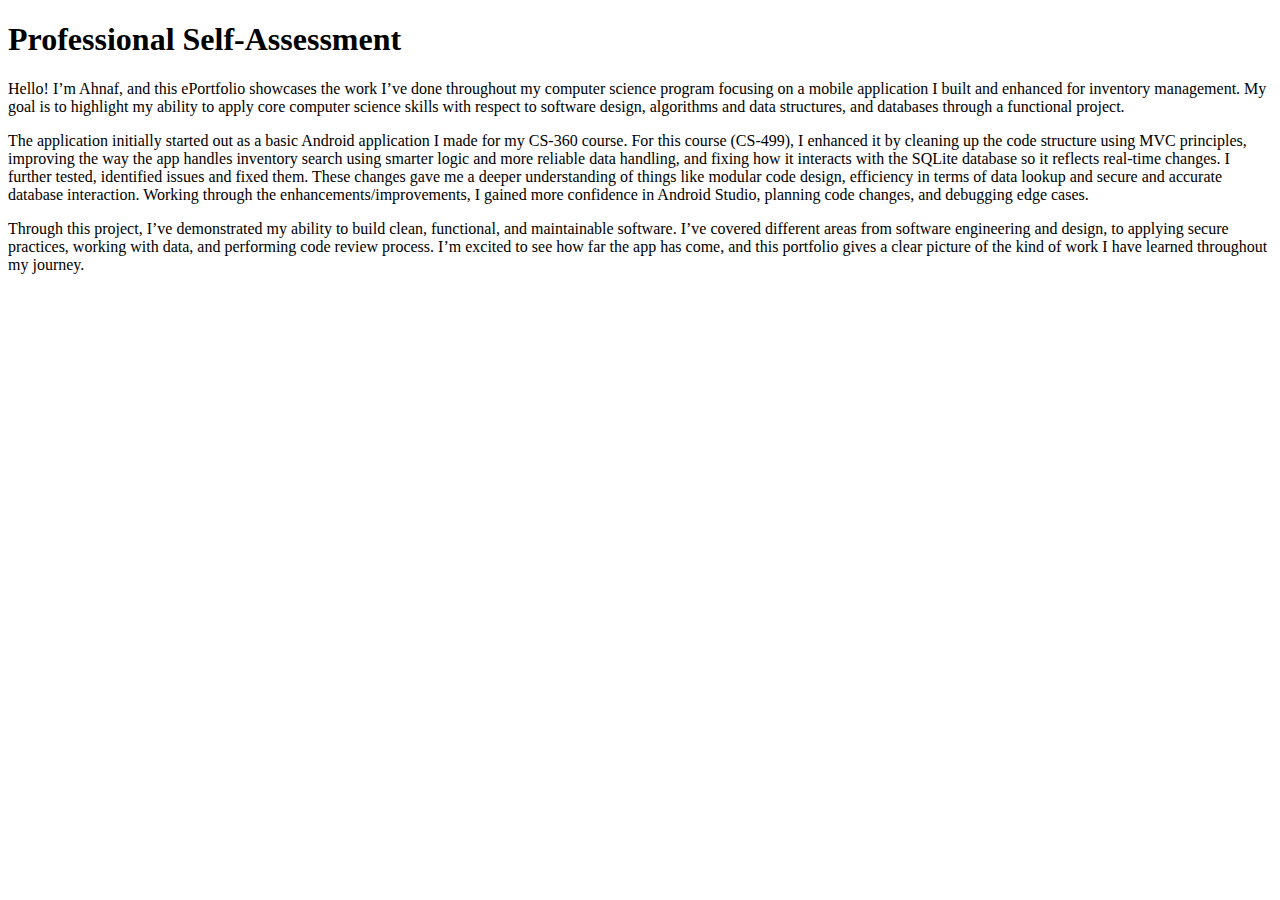
<file: index.html>
<!DOCTYPE html>
<html>
<head>
  <title>CS-499 ePortfolio</title>
</head>
<body>
  <h1>Professional Self-Assessment</h1>

  <p>Hello! I’m Ahnaf, and this ePortfolio showcases the work I’ve done throughout my computer science program focusing on a mobile application I built and enhanced for inventory management. My goal is to highlight my ability to apply core computer science skills with respect to software design, algorithms and data structures, and databases through a functional project.</p>

  <p>The application initially started out as a basic Android application I made for my CS-360 course. For this course (CS-499), I enhanced it by cleaning up the code structure using MVC principles, improving the way the app handles inventory search using smarter logic and more reliable data handling, and fixing how it interacts with the SQLite database so it reflects real-time changes. I further tested, identified issues and fixed them. These changes gave me a deeper understanding of things like modular code design, efficiency in terms of data lookup and secure and accurate database interaction. Working through the enhancements/improvements, I gained more confidence in Android Studio, planning code changes, and debugging edge cases.</p>

  <p>Through this project, I’ve demonstrated my ability to build clean, functional, and maintainable software. I’ve covered different areas from software engineering and design, to applying secure practices, working with data, and performing code review process. I’m excited to see how far the app has come, and this portfolio gives a clear picture of the kind of work I have learned throughout my journey.</p>
</body>
</html>
</file>
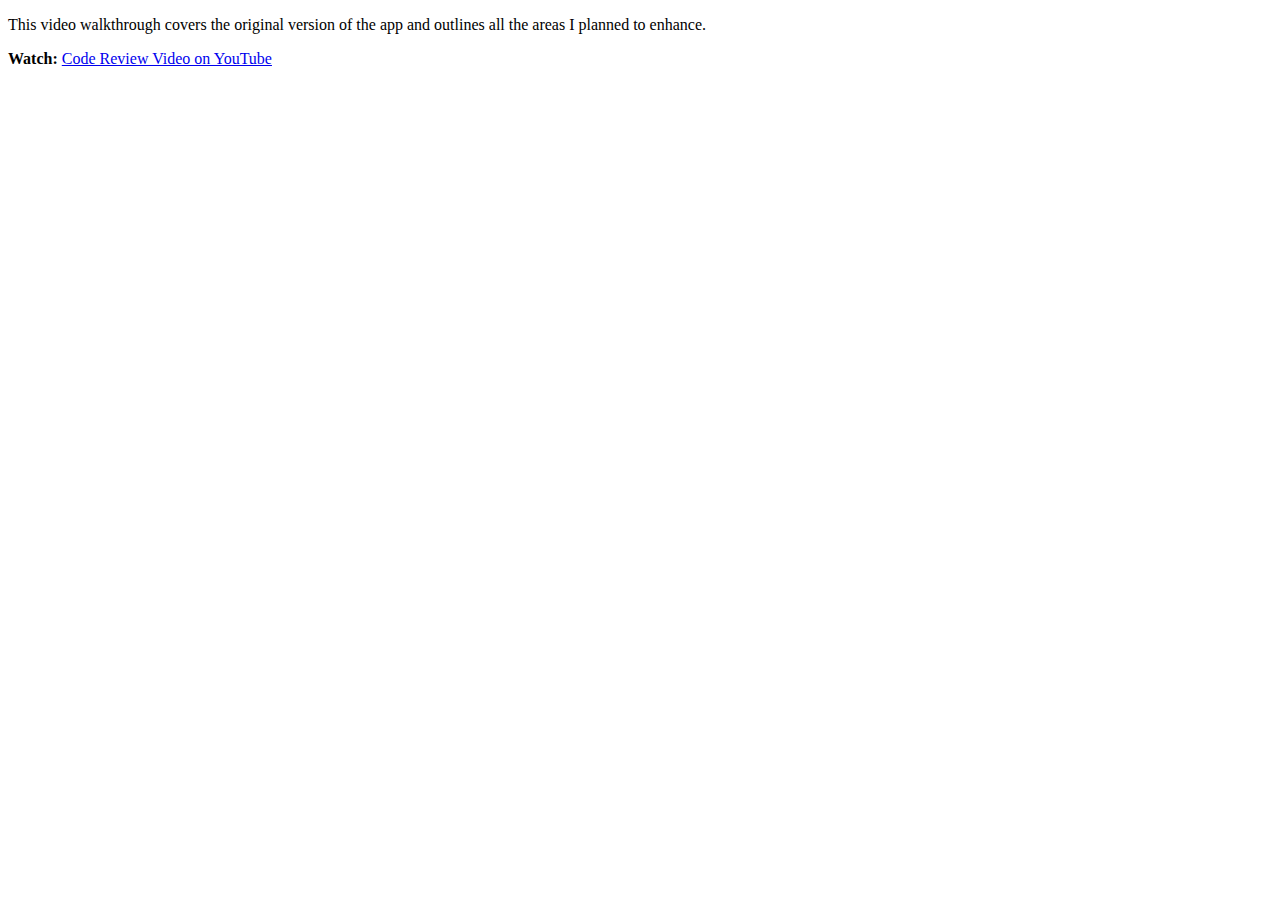
<file: code-review.html>
<!DOCTYPE html>
<html>
<head>
  <title>Code Review</title>
</head>
<body>
  
  <p>This video walkthrough covers the original version of the app and outlines all the areas I planned to enhance.</p>
  <p><strong>Watch:</strong> <a href="https://youtu.be/XnDgcF1lC6c">Code Review Video on YouTube</a></p>

</body>
</html>
</file>
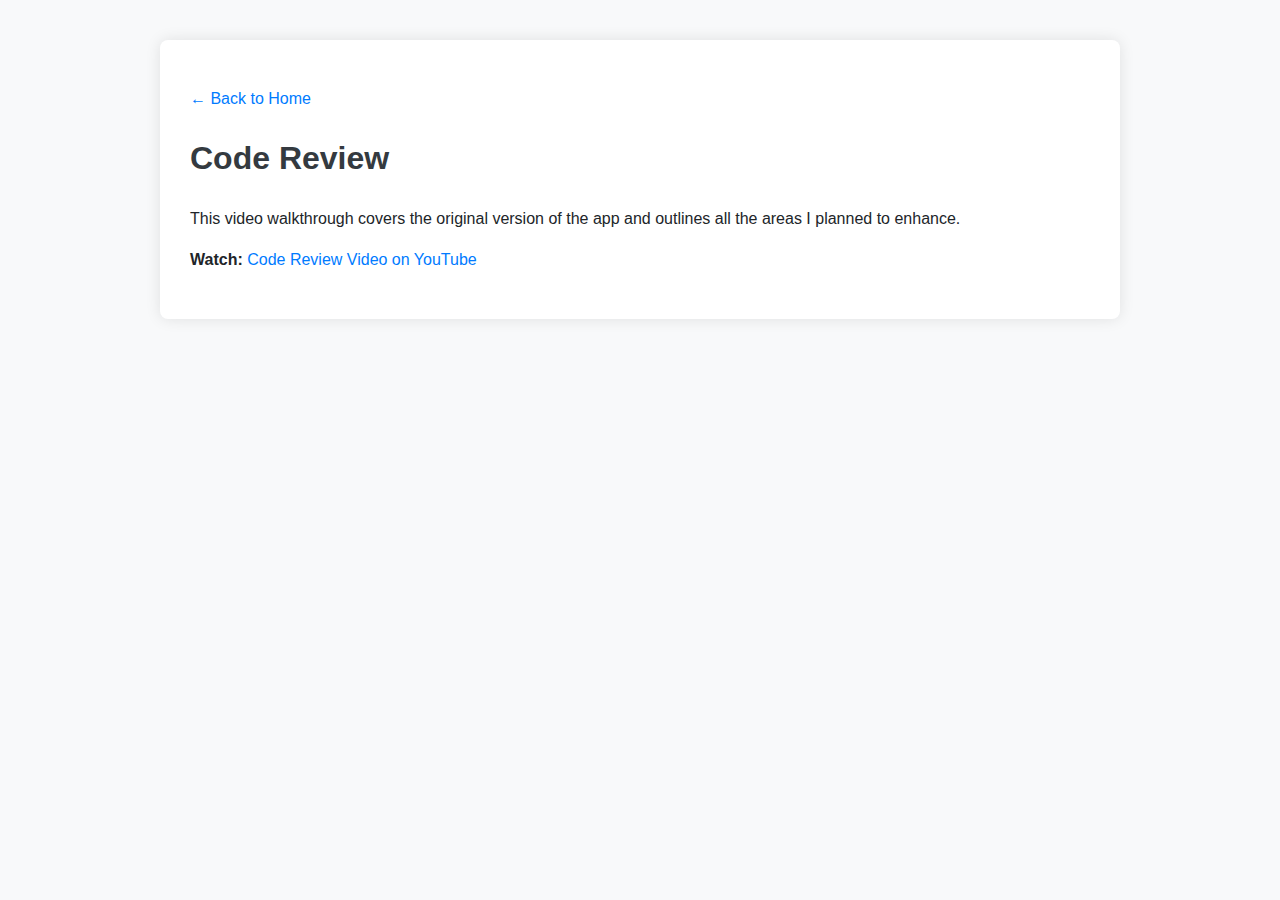
<file: codereview.html>
<!DOCTYPE html>
<html>
<head>
  <title>Code Review</title>
  <link rel="stylesheet" href="style.css">
</head>
<body>
  <div class="container">
  <p><a href="index.html">← Back to Home</a></p>

  <h1>Code Review</h1>
  <p>This video walkthrough covers the original version of the app and outlines all the areas I planned to enhance.</p>
  <p><strong>Watch:</strong> <a href="https://youtu.be/XnDgcF1lC6c">Code Review Video on YouTube</a></p>
  </div>
</body>
</html>
</file>
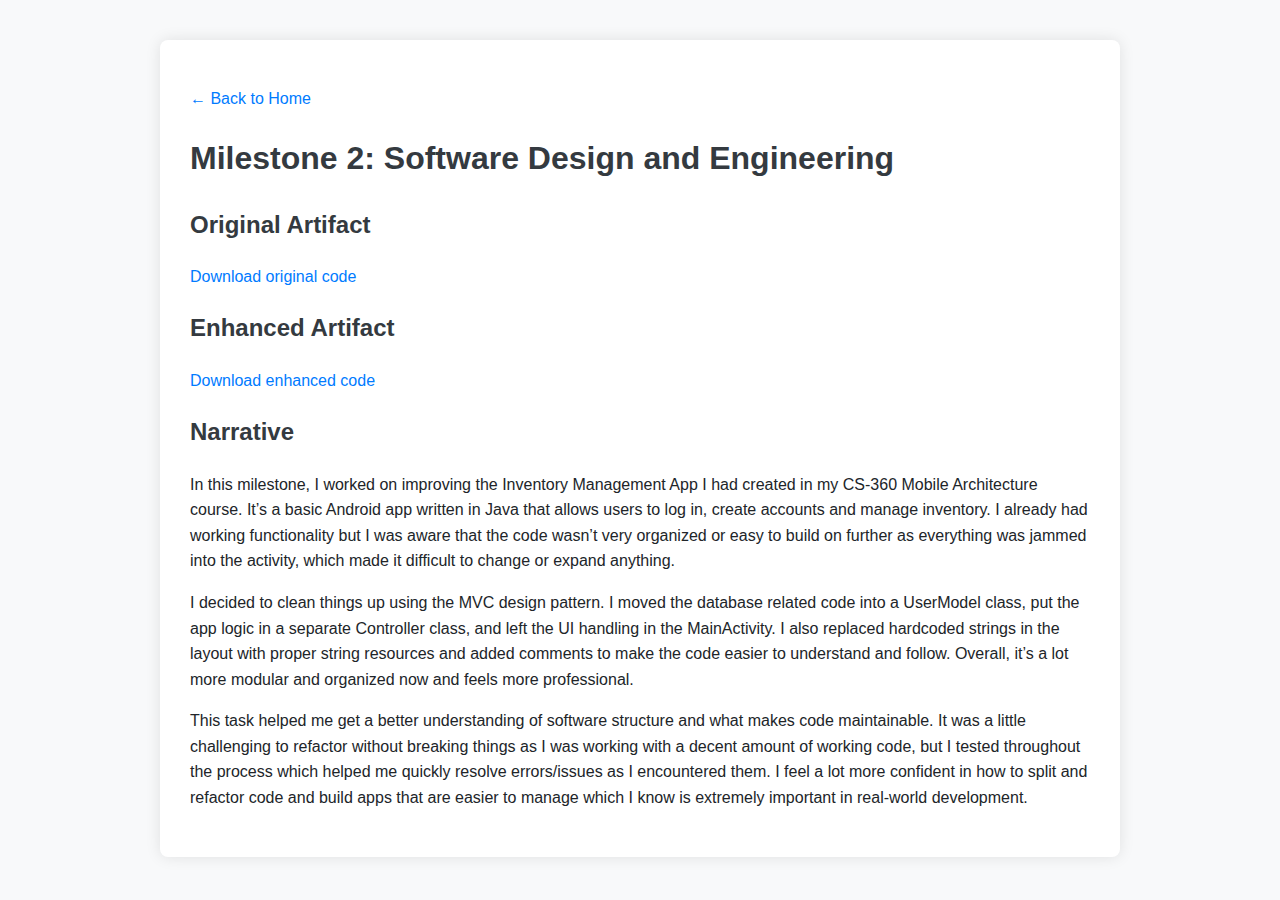
<file: milestone2.html>
<!DOCTYPE html>
<html>
<head>
  <title>Software Design and Engineering</title>
  <link rel="stylesheet" href="style.css">
</head>
<body>
  <div class="container">
  <p><a href="index.html">← Back to Home</a></p>
  <h1>Milestone 2: Software Design and Engineering</h1>

  <h2>Original Artifact</h2>
  <p><a href="https://github.com/ahnafzaman/CS499-eportfolio/raw/main/original-code.zip">Download original code</a></p>

  <h2>Enhanced Artifact</h2>
  <p><a href="https://github.com/ahnafzaman/CS499-eportfolio/raw/main/milestone2-code.zip">Download enhanced code</a></p>

  <h2>Narrative</h2>
  <p>In this milestone, I worked on improving the Inventory Management App I had created in my CS-360 Mobile Architecture course. It’s a basic Android app written in Java that allows users to log in, create accounts and manage inventory. I already had working functionality but I was aware that the code wasn’t very organized or easy to build on further as everything was jammed into the activity, which made it difficult to change or expand anything.</p>
  <p>I decided to clean things up using the MVC design pattern. I moved the database related code into a UserModel class, put the app logic in a separate Controller class, and left the UI handling in the MainActivity. I also replaced hardcoded strings in the layout with proper string resources and added comments to make the code easier to understand and follow. Overall, it’s a lot more modular and organized now and feels more professional.</p>
  <p>This task helped me get a better understanding of software structure and what makes code maintainable. It was a little challenging to refactor without breaking things as I was working with a decent amount of working code, but I tested throughout the process which helped me quickly resolve errors/issues as I encountered them. I feel a lot more confident in how to split and refactor code and build apps that are easier to manage which I know is extremely important in real-world development. </p>
  </div>
</body>
</html>
</file>
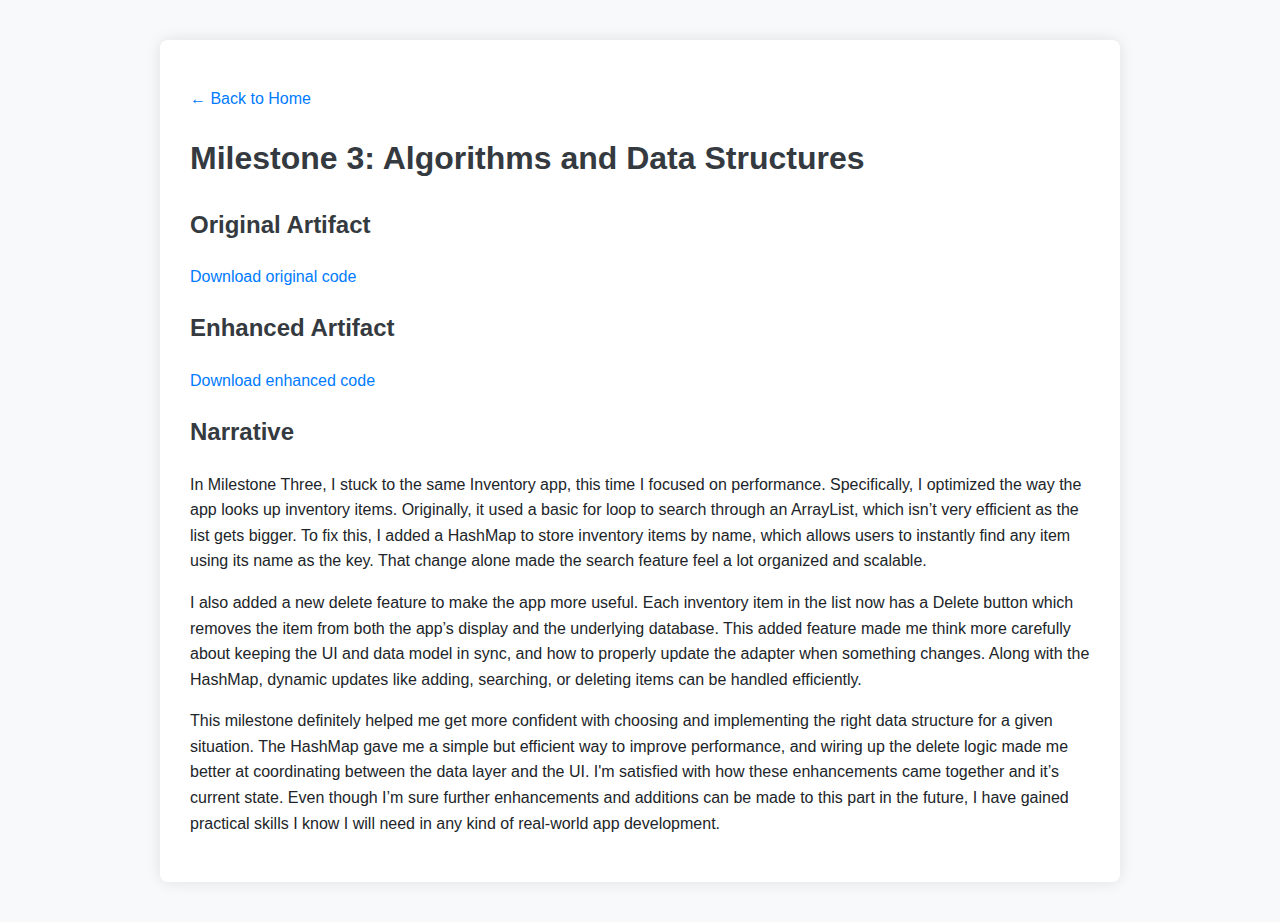
<file: milestone3.html>
<!DOCTYPE html>
<html>
<head>
  <title>Algorithms and Data Structures</title>
  <link rel="stylesheet" href="style.css">
</head>
<body>
  <div class="container">
  <p><a href="index.html">← Back to Home</a></p>
  <h1>Milestone 3: Algorithms and Data Structures</h1>

  <h2>Original Artifact</h2>
  <p><a href="https://github.com/ahnafzaman/CS499-eportfolio/raw/main/original-code.zip">Download original code</a></p>

  <h2>Enhanced Artifact</h2>
  <p><a href="https://github.com/ahnafzaman/CS499-eportfolio/raw/main/milestone3-code.zip">Download enhanced code</a></p>

  <h2>Narrative</h2>
  <p>In Milestone Three, I stuck to the same Inventory app, this time I focused on performance. Specifically, I optimized the way the app looks up inventory items. Originally, it used a basic for loop to search through an ArrayList, which isn’t very efficient as the list gets bigger. To fix this, I added a HashMap to store inventory items by name, which allows users to instantly find any item using its name as the key. That change alone made the search feature feel a lot organized and scalable.</p>
  <p>I also added a new delete feature to make the app more useful. Each inventory item in the list now has a Delete button which removes the item from both the app’s display and the underlying database. This added feature made me think more carefully about keeping the UI and data model in sync, and how to properly update the adapter when something changes. Along with the HashMap, dynamic updates like adding, searching, or deleting items can be handled efficiently.</p>
  <p>This milestone definitely helped me get more confident with choosing and implementing the right data structure for a given situation. The HashMap gave me a simple but efficient way to improve performance, and wiring up the delete logic made me better at coordinating between the data layer and the UI. I'm satisfied with how these enhancements came together and it’s current state. Even though I’m sure further enhancements and additions can be made to this part in the future, I have gained practical skills I know I will need in any kind of real-world app development.</p>
  </div>
</body>
</html>
</file>
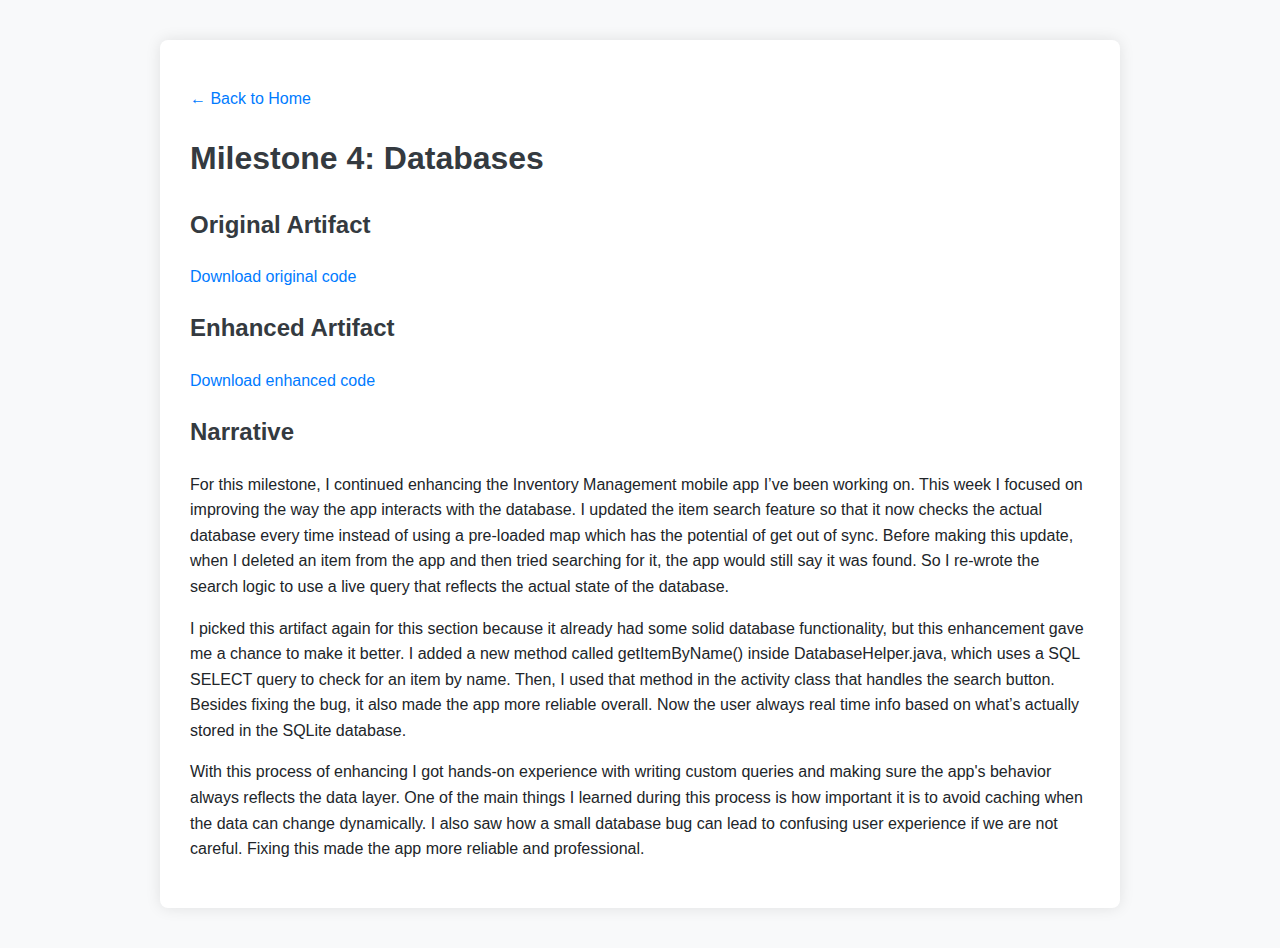
<file: milestone4.html>
<!DOCTYPE html>
<html>
<head>
  <title>Database Enhancement</title>
  <link rel="stylesheet" href="style.css">
</head>
<body>
  <div class="container">
  <p><a href="index.html">← Back to Home</a></p>
  <h1>Milestone 4: Databases</h1>

  <h2>Original Artifact</h2>
  <p><a href="https://github.com/ahnafzaman/CS499-eportfolio/raw/main/original-code.zip">Download original code</a></p>

  <h2>Enhanced Artifact</h2>
  <p><a href="https://github.com/ahnafzaman/CS499-eportfolio/raw/main/milestone4-code.zip">Download enhanced code</a></p>

  <h2>Narrative</h2>
  <p>For this milestone, I continued enhancing the Inventory Management mobile app I’ve been working on. This week I focused on improving the way the app interacts with the database. I updated the item search feature so that it now checks the actual database every time instead of using a pre-loaded map which has the potential of get out of sync. Before making this update, when I deleted an item from the app and then tried searching for it, the app would still say it was found. So I re-wrote the search logic to use a live query that reflects the actual state of the database.</p>
  <p>I picked this artifact again for this section because it already had some solid database functionality, but this enhancement gave me a chance to make it better. I added a new method called getItemByName() inside DatabaseHelper.java, which uses a SQL SELECT query to check for an item by name. Then, I used that method in the activity class that handles the search button. Besides fixing the bug, it also made the app more reliable overall. Now the user always real time info based on what’s actually stored in the SQLite database.</p>
  <p>With this process of enhancing I got hands-on experience with writing custom queries and making sure the app's behavior always reflects the data layer. One of the main things I learned during this process is how important it is to avoid caching when the data can change dynamically. I also saw how a small database bug can lead to confusing user experience if we are not careful. Fixing this made the app more reliable and professional.</p>
  </div>
</body>
</html>
</file>
<file: style.css>
body {
  font-family: Arial, sans-serif;
  margin: 40px;
  background-color: #f8f9fa;
  color: #212529;
  line-height: 1.6;
}

h1, h2 {
  color: #343a40;
}

a {
  color: #007bff;
  text-decoration: none;
}

a:hover {
  text-decoration: underline;
}

ul {
  padding-left: 1.2em;
}

.container {
  max-width: 900px;
  margin: 0 auto;
  background: #ffffff;
  padding: 30px;
  box-shadow: 0 0 15px rgba(0,0,0,0.1);
  border-radius: 8px;
}

.back-link {
  margin-bottom: 20px;
  display: inline-block;
  color: #007bff;
}

video {
  max-width: 100%;
  margin-top: 20px;
  border-radius: 8px;
}
</file>
